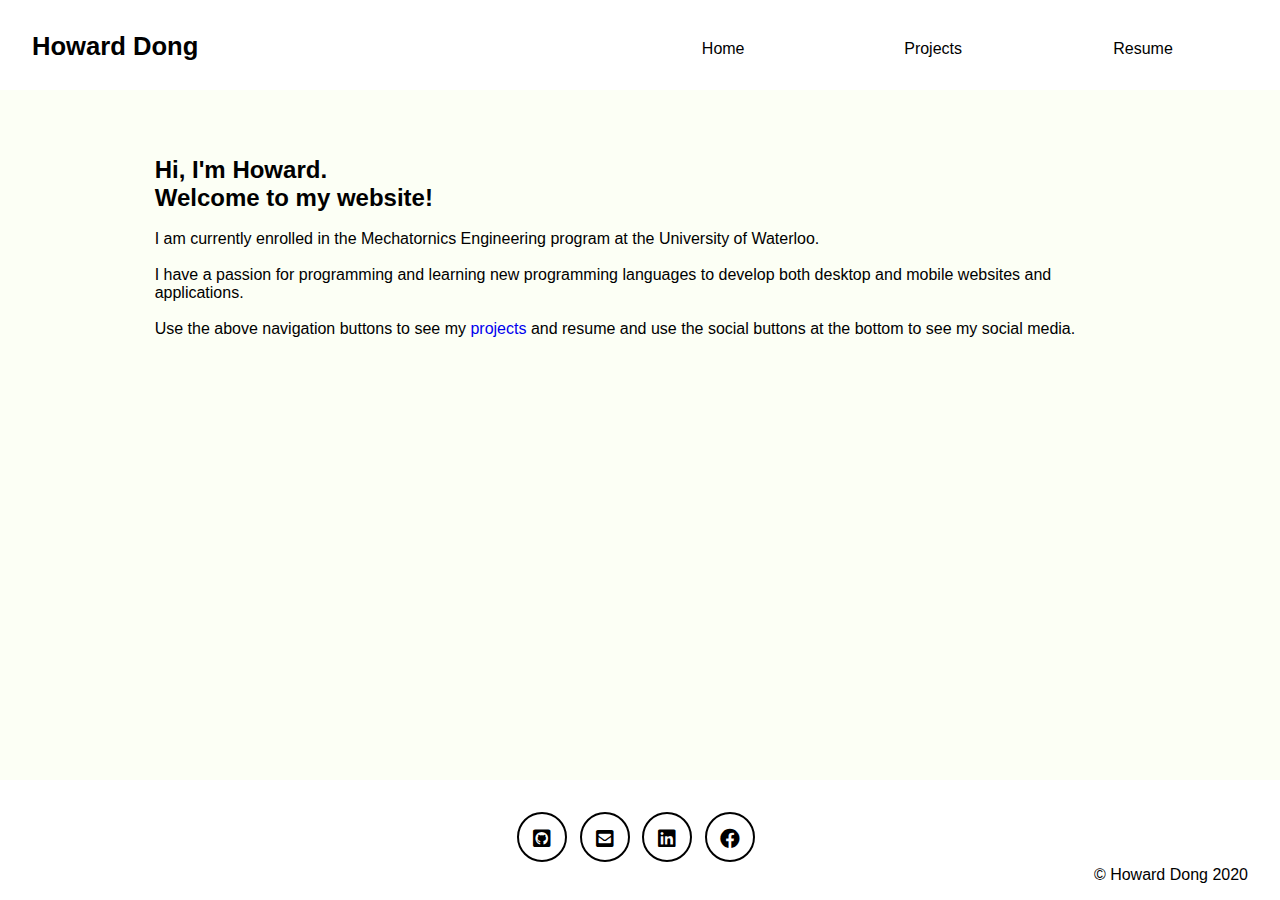
<file: index.html>
<!DOCTYPE html>
<html lang="en">
  <head>
    <meta charset="UTF-8" />
    <meta name="viewport" content="width=device-width, initial-scale=1.0" />
    <meta http-equiv="X-UA-Compatible" content="ie=edge" />
    <title>Homepage</title>
    <link rel="icon" href="Images/favicon.png">
    <link rel="stylesheet" href="Styles/style.css" />
    <link rel="stylesheet" href="Styles/index.css" />
    <link
      rel="stylesheet"
      href="https://use.fontawesome.com/releases/v5.7.1/css/all.css"
    />
    <script async type="text/javascript" src="Scripts/scripts.js"></script>
  </head>
  <body>
    <ul class="wrapper">
      <!--Header-->
      <header class="header">
        <h1>Howard Dong</h1>
        <div class="nav">
          <ul>
            <li><a class="btn menu" onclick="showMenu()">Menu</a></li>
            <li><a class="btn nav">Home</a></li>
            <li><a class="btn nav" href="projects.html">Projects</a></li>
            <li><a class="btn nav" href="Software Resume (1).pdf" target="_blank">Resume</a></li>
          </ul>
        </div>
      </header>
      <!--Navigation-->
      
      <!--Content-->
      <div class="main">
        <div></div>
        <div class="content">
          <br />
          <h2>Hi, I'm Howard.</h2>
          <h2>Welcome to my website!</h2>
          <br />
          <p>
            I am currently enrolled in the Mechatornics Engineering program at the University of Waterloo.
          </p>
          <br />
          <p>
            I have a passion for programming and learning new programming languages to develop both desktop and mobile websites and applications.
          </p>
          <br />
          <p>
            Use the above navigation buttons to see my <a href = "projects.html">projects</a> and resume and use the social buttons at the bottom to see my social media.
          </p>
          <br />
          <br />
          <br />
          <br />
          <br />
          <br />
        </div>
        <div></div>
      </div>
      <!--Footer-->
      <footer class="footer">
        <ul>
          <li><a class="btn footer" href="https://github.com/howard-dong" target="_blank">
            <i class="fab fa-github-square"></i>
          </a></li>
          <li><a class="btn footer" href="mailto:howard.dong18@gmail.com" target="_blank">
            <i class="fas fa-envelope-square"></i>
          </a></li>
          <li><a class="btn footer" href="www.linkedin.com/in/howard-dong" target="_blank">
            <i class="fab fa-linkedin"></i>
          </a></li>
          <li><a class="btn footer" href="https://www.facebook.com/howydong" target="_blank">
            <i class="fab fa-facebook"></i>
          </a></li>
        </ul>
        <p>© Howard Dong 2020</p>
      </footer>
    </div>
  </body>
</html>
</file>
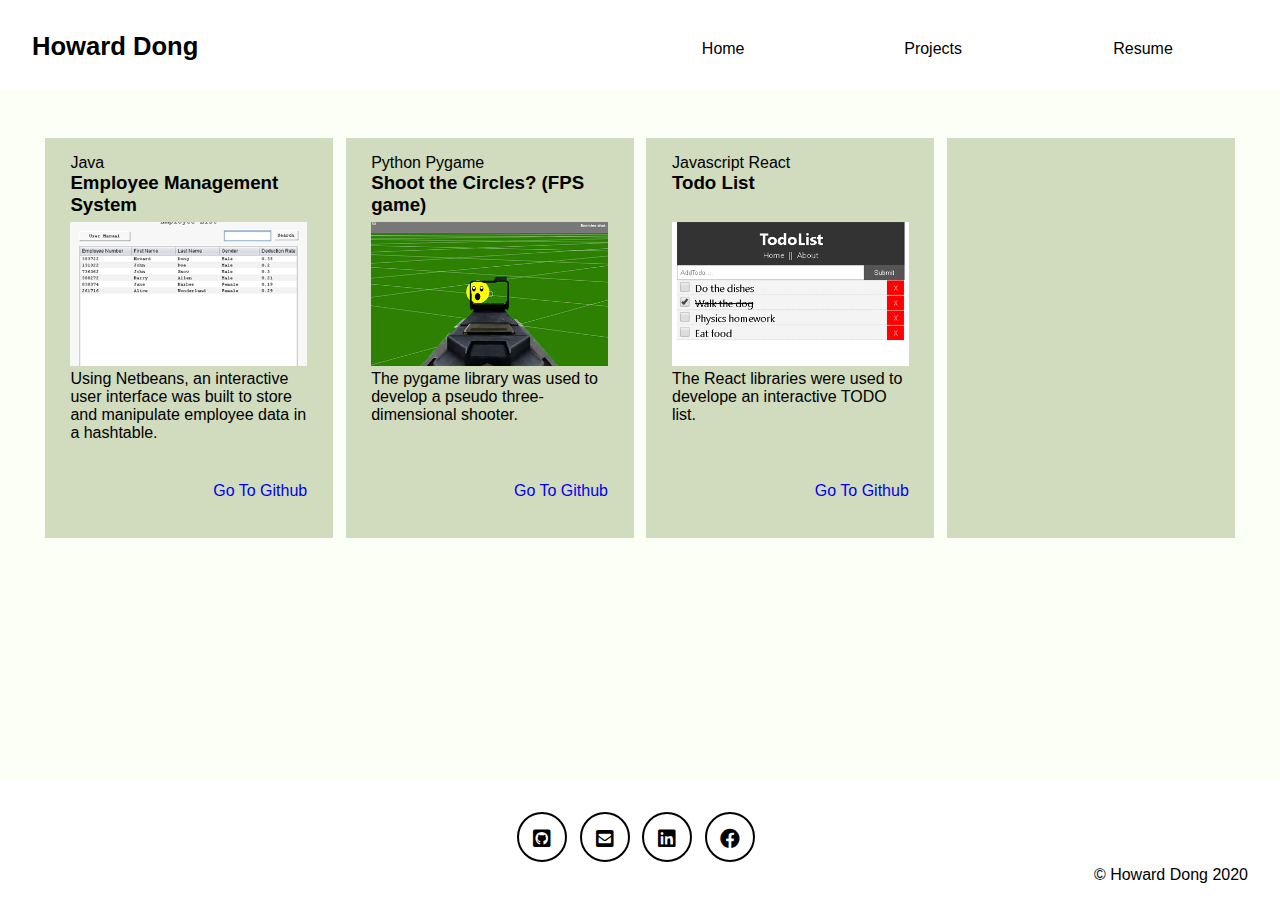
<file: projects.html>
<!DOCTYPE html>
<html lang="en">
  <head>
    <meta charset="UTF-8" />
    <meta name="viewport" content="width=device-width, initial-scale=1.0" />
    <meta http-equiv="X-UA-Compatible" content="ie=edge" />
    <title>Projects</title>
    <link rel="icon" href="Images/favicon.png">
    <link rel="stylesheet" href="Styles/style.css" />
    <link
      rel="stylesheet"
      href="https://use.fontawesome.com/releases/v5.7.1/css/all.css"
    />
    <link rel="stylesheet" href="Styles/projects.css">
    <script async type="text/javascript" src="Scripts/scripts.js"></script>

  </head>
  <body>
    <ul class="wrapper">
      <!--Header-->
      <header class="header">
        <h1>Howard Dong</h1>
        <div class="nav">
          <ul>
            <li><a class="btn menu" onclick="showMenu()">Menu</a></li>
            <li><a class="btn nav" href="index.html">Home</a></li>
            <li><a class="btn nav selected">Projects</a></li>
            <li><a class="btn nav" href="Software Resume (1).pdf" target="_blank">Resume</a></li>
          </ul>
        </div>
      </header>
      <!--Navigation-->
      <!--Content-->
      <div class="main">
        <div></div>
        <ul class="cards">
          <li>
            <p>Java</p>
            <h3>Employee Management System</h3>
            <img src="Images/projects java ems.png" alt="java ems">
            <div class="desc">
              <p>
                Using Netbeans, an interactive user interface was built to store and manipulate employee data in a hashtable.
              </p>
            </div>
            <a href="https://github.com/howard-dong/employee-management-system">
              Go To Github
            </a>
          </li>
          <li>
            <p>Python Pygame</p>
            <h3>Shoot the Circles? (FPS game)</h3>
            <img src="Images/projects pygame fps .png" alt="pygame fps">
            <div class="desc">
              <p>
                The pygame library was used to develop a pseudo three-dimensional shooter.
              </p>
            </div>
            <a href="https://github.com/howard-dong/pygame/tree/master/FPS%20game">
              Go To Github
            </a>
          </li>
          <li>
            <p>Javascript React</p>
            <h3>Todo List</h3>
            <img src="Images/projects javascript todo.png" alt="javascript todo">
            <div class="desc">
              <p>
                The React libraries were used to develope an interactive TODO list.
              </p>
            </div>
            <a href="#">
              Go To Github
            </a>
          </li>
          <li></li>
        </ul>
        <div></div>
      </div>
      <!--Footer-->
      <footer class="footer">
        <ul>
          <li><a class="btn footer" href="https://github.com/howard-dong" target="_blank">
            <i class="fab fa-github-square"></i>
          </a></li>
          <li><a class="btn footer" href="mailto:howard.dong18@gmail.com" target="_blank">
            <i class="fas fa-envelope-square"></i>
          </a></li>
          <li><a class="btn footer" href="www.linkedin.com/in/howard-dong" target="_blank">
            <i class="fab fa-linkedin"></i>
          </a></li>
          <li><a class="btn footer" href="https://www.facebook.com/howydong" target="_blank">
            <i class="fab fa-facebook"></i>
          </a></li>   
        </ul>
        <p>© Howard Dong 2020</p>
      </footer>
    </div>
  </body>
</html>
</file>
<file: Styles/style.css>
* {
  box-sizing: border-box;
  margin: 0;
  padding: 0;
}

body {
  font-family: "Century Gothic", sans-serif;
}

html,
body {
  width: 100%;
  height: 100%;
}

p a {
  text-decoration: none;
}

.wrapper {
  display: grid;
  grid-template-rows: auto auto 1fr auto;
  grid-template-areas:
    "header"
    "nav"
    "main"
    "footer";
  background-color: white;
  min-height: 100%;
  height: auto;
  width: 100%;
}

.header {
  grid-area: header;
  padding: 2em 2em 1em 2em;
}

.header h1 {
  color: black;
  text-align: center;
  padding-bottom: 0.5em;
  font-size: 1.6em;
}

.nav {
  grid-area: nav;
  padding: 0 2em 0 2em;
}

.nav ul {
  /* grid-template-columns: 0 1fr 1fr 1fr; */
}

.nav ul li {
  text-align: center;
  display: block;
  text-decoration: none;
}

.nav.selected {

}

.btn.menu {
  display: block;
  text-decoration: none;
  padding: 0.5em;
  cursor: pointer;
  border: solid transparent 1px;
}

.btn.menu:hover, .btn.nav:hover {
  display: block;
  border-color: black;
}

.btn.nav {
  display: none;
  text-decoration: none;
  padding: 0.5em;
  font-size: 1em;
  color: black;
  background-color: transparent;
  cursor: pointer;
  /* float: left; */
  transition: color 0.5s ease-out;
}

.btn.nav:hover {
  color: red;
}

.main {
  grid-area: main;
  background-color: #fcfff5;
}

.footer {
  grid-area: footer;
  padding: 2em 2em 1em 1em;
}

.footer ul {
  text-align: center;
}

.footer ul li {
  display: inline-block;
  text-decoration: none;
}

.footer p {
  text-align: bottom;
  text-align: right;
}

.btn.footer {
  padding: 0;
  text-align: center;
  display: inline-block;
  width: 50px;
  height: 50px;
  background-color: transparent;
  border: solid;
  color: black;
  border-width: 2px;
  border-radius: 50%;
  margin-left: 0.5em;
  overflow: hidden;
  position: relative;
}

.btn i {
  line-height: 50px;
  font-size: 20px;
}

.btn.footer:hover {
  color: red;
  transition: 0.2s linear;
}

.btn:hover i {
  transition: 0.2s linear;

  transform: scale(1.3);
  color: red;
}

@media screen and (min-width: 1024px) {
  .wrapper {
    grid-template-rows: auto 1fr auto;
    grid-template-columns: 1fr auto;
    grid-template-areas:
      "header nav"
      "main main"
      "footer footer";
  }
  
  .btn.menu {
    display: none;
  }

  .nav ul {
    display: grid;
    grid-template-columns: 2fr 1fr 1fr 1fr;
  }

  .nav {
    padding: 0 0em 0em 0em;
  }

  .btn.nav {
    display: block !important;
  }

  .header h1 {
    text-align: left;
    float: left;
  }
}
</file>
<file: Styles/index.css>
.content {
  padding: 3em;
}

@media screen and (min-width: 640px) {
  .main {
    display: grid;
    grid-template-columns: 1fr 10fr 1fr;
  }
}
</file>
<file: Styles/projects.css>
.main {
  padding: 2em 3vw 2em 3vw;
}

.cards li {
  margin: 1em auto 1em auto;
  padding: 1em 2vw 1em 2vw;
  background: #d1dbbd;
  display: block;
  text-decoration: none;
  width: 18em;
  height: 25em;
}

.cards li:hover {
  transition: 0.2s linear;
  background-color: #abc2b6;
  box-shadow: 0px 0px 5px 0 rgba(0, 0, 0, 0.6);
}

.cards li h3 {
  height: 50px;
}

.cards li img {
  width: 100%;
  height: 9em;
  object-fit: cover;
}

.desc {
  height: 7em;
}

.cards li a {
  text-decoration: none;
  text-align: right;
  float: right;
}

@media screen and (min-width: 40em) {
  .cards {
    display: grid;
    grid-template-columns: 1fr 1fr;
  }
}

@media screen and (min-width: 60em) {
  .cards {
    display: grid;
    grid-template-columns: 1fr 1fr 1fr;
  }
}

@media screen and (min-width: 80em) {
  .cards {
    display: grid;
    grid-template-columns: 1fr 1fr 1fr 1fr;
  }
}
</file>
